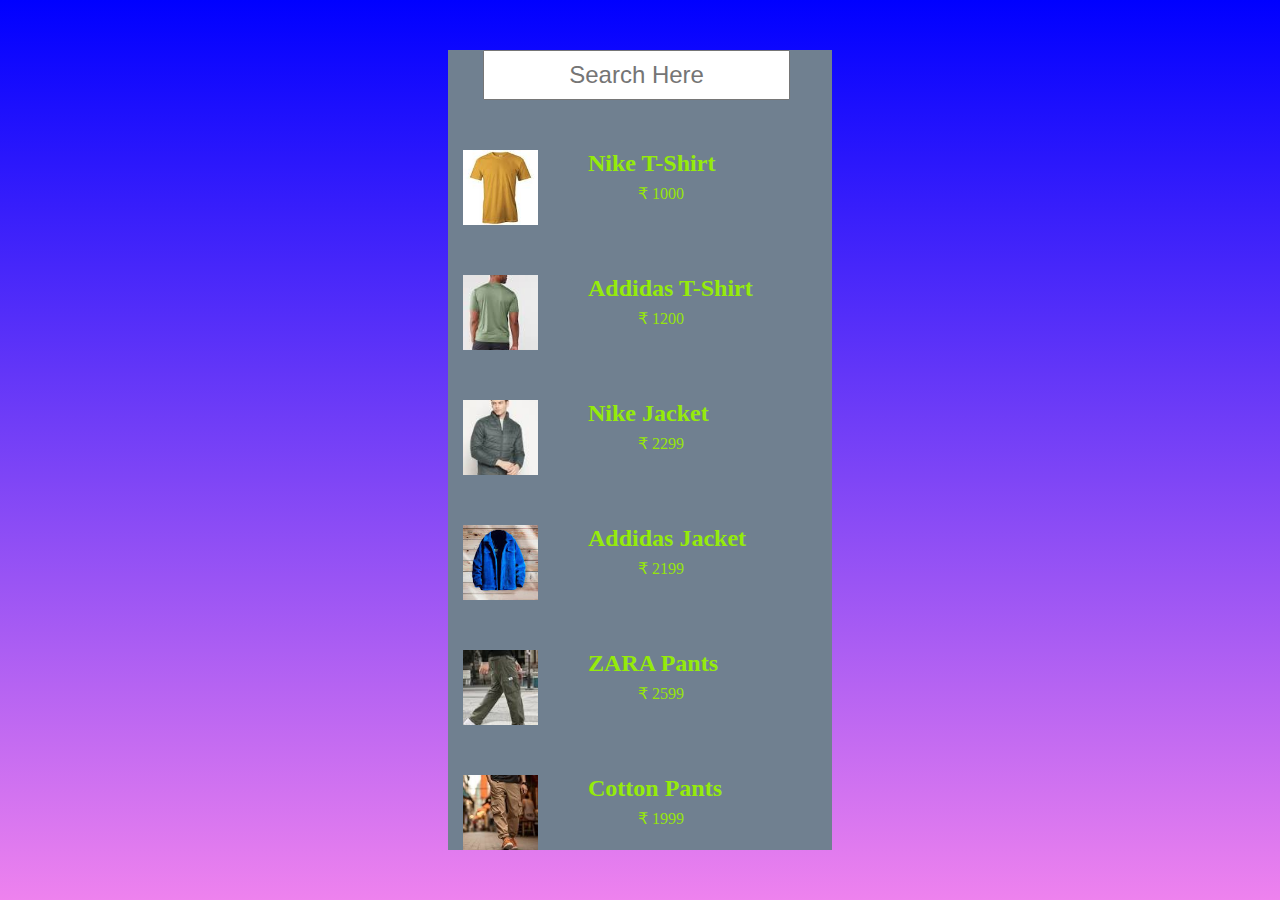
<file: Side Project/Product Search/index.html>
<!DOCTYPE html>
<html lang="en">

<head>
    <meta charset="UTF-8">
    <meta name="viewport" content="width=device-width, initial-scale=1.0">
    <title>Search Engine</title>
    <style>
        * {
            margin: 0;
            padding: 0;
            box-sizing: border-box;
        }

        main {
            width: 100%;
            height: 100%;
            background: linear-gradient(blue,violet);
            display: flex;
            gap: 10px;
            justify-content: center;
            padding-bottom: 50px;
        }

        .container {
            margin-top: 50px;
            width: 30%;
            background-color: slategray;
        }

        .product {
            margin-top: 50px;
            display: flex;
            gap: 50px;
            color: rgb(149, 235, 10);
        }

        .product img {
            width: 75px;
            height: 75px;
            object-fit: cover;
            margin-left: 15px;
        }

        .product p {
            padding-top: 7px;
            margin-left: 50px;
            color: rgb(150, 230, 10);
        }

        .container input {
            height: 50px;
            width: 80%;
            text-align: center;
            font-size: 1.5rem;
            margin-left: 35px;
        }

        .error {
            margin: 20px;
            margin-top: 100px;
            text-align: center;
            font-size: 2rem;
            color: white;
        }

        .container input::placeholder {
            text-align: center;
            font-size: 1.5rem;
        }
    </style>
</head>

<body>
    <main>
        <div class="container">
            <input type="text" placeholder="Search Here" oninput="search()">
            <div class="product-container">
                <div class="product">
                    <img src="[data-uri]"
                        alt="">
                    <div class="inner">
                        <h2>Nike T-Shirt</h2>
                        <p>₹ 1000</p>
                    </div>
                </div>
                <div class="product">
                    <img src="[data-uri]"
                        alt="">
                    <div class="inner">
                        <h2>Addidas T-Shirt</h2>
                        <p>₹ 1200</p>
                    </div>
                </div>
                <div class="product">
                    <img src="[data-uri]"
                        alt="">
                    <div class="inner">
                        <h2>Nike Jacket</h2>
                        <p>₹ 2299</p>
                    </div>
                </div>
                <div class="product">
                    <img src="[data-uri]"
                        alt="">
                    <div class="inner">
                        <h2>Addidas Jacket</h2>
                        <p>₹ 2199</p>
                    </div>
                </div>
                <div class="product">
                    <img src="[data-uri]"
                        alt="">
                    <div class="inner">
                        <h2>ZARA Pants</h2>
                        <p>₹ 2599</p>
                    </div>
                </div>
                <div class="product">
                    <img src="[data-uri]"
                        alt="">
                    <div class="inner">
                        <h2>Cotton Pants</h2>
                        <p>₹ 1999</p>
                    </div>
                </div>
            </div>
        </div>
    </main>
    </div>
    <script>
        const products = [
            {
                id: 1,
                img: '[data-uri] ',
                name: 'tshirt',
                product_name: 'Nike T-Shirt',
                price: '₹ 1000'
            },

            {
                id: 2,
                img: '[data-uri]',
                name: 'tshirt',
                product_name: 'Addidas T-Shirt',
                price: '₹ 1200'
            },

            {
                id: 3,
                img: '[data-uri]',
                name: 'jacket',
                product_name: 'Nike jacket',
                price: '₹ 2290'
            },

            {
                id: 4,
                img: '[data-uri]',
                name: 'jacket',
                product_name: 'Addidas Jacket',
                price: '₹ 2199'
            },

            {
                id: 5,
                img: '[data-uri]',
                name: 'pants',
                product_name: 'Zara Pants',
                price: '₹ 2599'
            },

            {
                id: 6,
                img: '[data-uri]',
                name: 'pants',
                product_name: 'Cotton Pants',
                price: '₹ 1999'
            }
        ]


        function search() {

            const searchValue = document.querySelector('.container input').value.toLowerCase();
            const display = document.querySelector('.product-container');
            display.innerHTML = ""

            const filteredProducts = products.filter((product) => {
                return product.name.startsWith(searchValue);
            });

            const product_container = document.querySelector('.product-container');

            if (filteredProducts == "") {
                var box = document.createElement("div");
                box.classList.add("error")
                product_container.appendChild(box);
                box.textContent = `No products found`
            } else {
                filteredProducts.forEach((product) => {
                    var box = document.createElement("div");
                    box.classList.add("product")

                    box.innerHTML = `
                    <img src="${product.img}"
                        alt="">
                    <div class="inner">
                        <h2>${product.product_name}</h2>
                        <p>${product.price}</p>
                    </div>
                    `
                    product_container.appendChild(box);
                })
            }
        }
    </script>
</body>
</html>
</file>
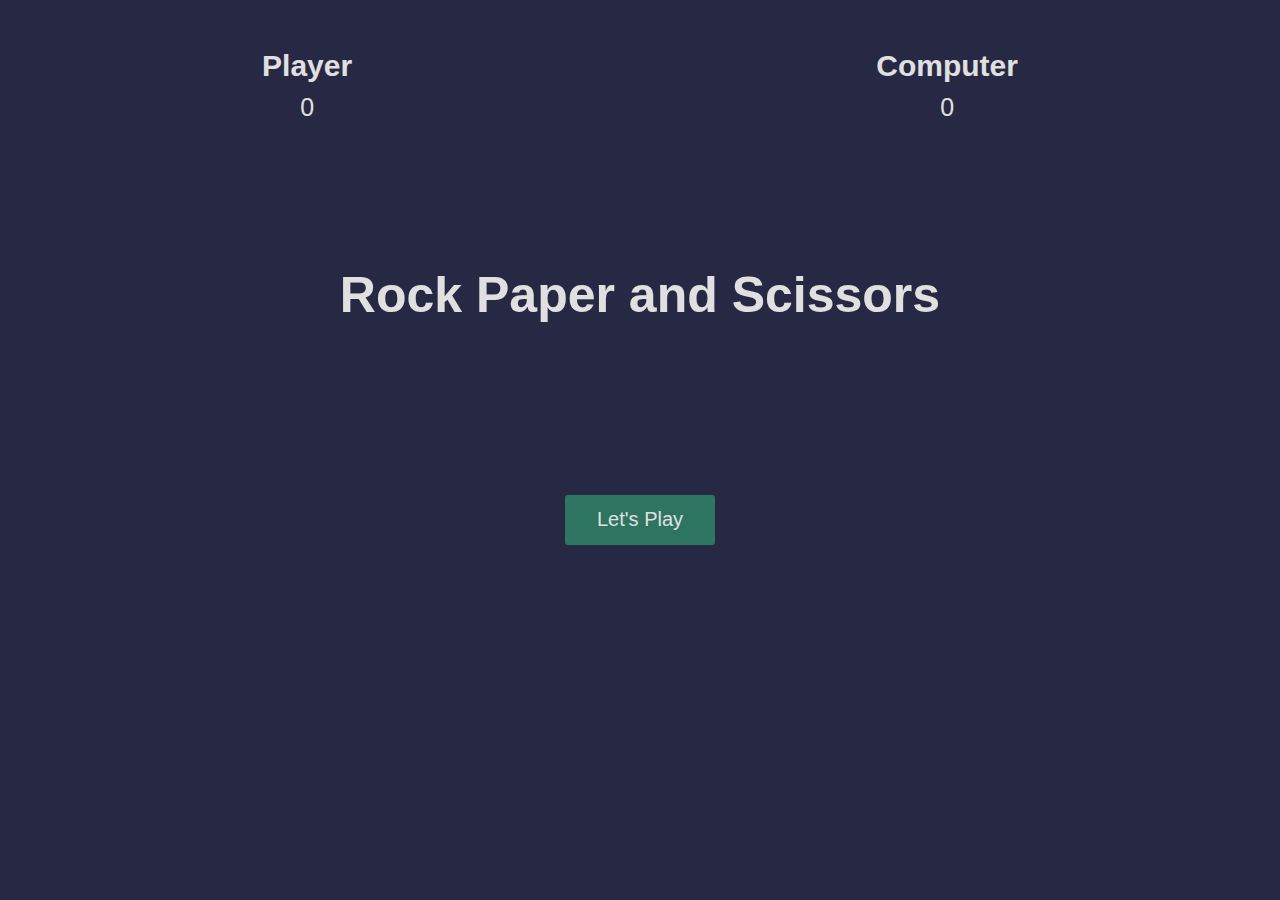
<file: Side Project/Rock Paper Scissor/index.html>
<!DOCTYPE html>
<html lang="en">

<head>
    <meta charset="UTF-8" />
    <meta name="viewport" content="width=device-width, initial-scale=1.0" />
    <meta http-equiv="X-UA-Compatible" content="ie=edge" />
    <style>
        * {
            margin: 0;
            padding: 0;
            box-sizing: border-box;
        }

        section {
            height: 100vh;
            background-color: rgb(39, 41, 68);
            font-family: sans-serif;
        }

        .score {
            color: rgb(224, 224, 224);
            height: 20vh;
            display: flex;
            justify-content: space-around;
            align-items: center;
        }

        .score h2 {
            font-size: 30px;
        }

        .score p {
            text-align: center;
            padding: 10px;
            font-size: 25px;
        }

        .intro {
            color: rgb(224, 224, 224);
            height: 50vh;
            display: flex;
            flex-direction: column;
            align-items: center;
            justify-content: space-around;
            transition: opacity 0.5s ease;
        }

        .intro h1 {
            font-size: 50px;
        }

        .intro button,
        .match button {
            width: 150px;
            height: 50px;
            background: none;
            border: none;
            color: rgb(224, 224, 224);
            font-size: 20px;
            background: rgb(45, 117, 96);
            border-radius: 3px;
            cursor: pointer;
        }

        .match {
            position: absolute;
            top: 50%;
            left: 50%;
            transform: translate(-50%, -50%);
            transition: opacity 0.5s ease 0.5s;
        }

        .winner {
            color: rgb(224, 224, 224);
            text-align: center;
            font-size: 50px;
        }

        .hands,
        .options {
            display: flex;
            justify-content: space-around;
            align-items: center;
        }

        .player-hand {
            transform: rotateY(180deg);
        }

        div.fadeOut {
            opacity: 0;
            pointer-events: none;
        }

        div.fadeIn {
            opacity: 1;
            pointer-events: all;
        }

        @keyframes shakePlayer {
            0% {
                transform: rotateY(180deg) translateY(0px);
            }

            15% {
                transform: rotateY(180deg) translateY(-50px);
            }

            25% {
                transform: rotateY(180deg) translateY(0px);
            }

            35% {
                transform: rotateY(180deg) translateY(-50px);
            }

            50% {
                transform: rotateY(180deg) translateY(0px);
            }

            65% {
                transform: rotateY(180deg) translateY(-50px);
            }

            75% {
                transform: rotateY(180deg) translateY(0px);
            }

            85% {
                transform: rotateY(180deg) translateY(-50px);
            }

            100% {
                transform: rotateY(180deg) translateY(0px);
            }
        }

        @keyframes shakeComputer {
            0% {
                transform: translateY(0px);
            }

            15% {
                transform: translateY(-50px);
            }

            25% {
                transform: translateY(0px);
            }

            35% {
                transform: translateY(-50px);
            }

            50% {
                transform: translateY(0px);
            }

            65% {
                transform: translateY(-50px);
            }

            75% {
                transform: translateY(0px);
            }

            85% {
                transform: translateY(-50px);
            }

            100% {
                transform: translateY(0px);
            }
        }
    </style>
    <title>Rock paper and scissors</title>
</head>

<body>
    <section class="game">
        <div class="score">
            <div class="player-score">
                <h2>Player</h2>
                <p>0</p>
            </div>
            <div class="computer-score">
                <h2>Computer</h2>
                <p>0</p>
            </div>
        </div>

        <div class="intro">
            <h1>Rock Paper and Scissors</h1>
            <button>Let's Play</button>
        </div>

        <div class="match fadeOut">
            <h2 class="winner">Choose an option</h2>
            <div class="hands">
                <img class="player-hand" src="./assets/rock.png" alt="" />
                <img class="computer-hand" src="./assets/rock.png" alt="" />
            </div>
            <div class="options">
                <button class="rock">rock</button>
                <button class="paper">paper</button>
                <button class="scissors">scissors</button>
            </div>
        </div>
    </section>

</body>

<script>
    const game = () => {
        let pScore = 0;
        let cScore = 0;

        //Start the Game
        const startGame = () => {
            const playBtn = document.querySelector(".intro button");
            const introScreen = document.querySelector(".intro");
            const match = document.querySelector(".match");

            playBtn.addEventListener("click", () => {
                introScreen.classList.add("fadeOut");
                match.classList.add("fadeIn");
            });
        };
        //Play Match
        const playMatch = () => {
            const options = document.querySelectorAll(".options button");
            const playerHand = document.querySelector(".player-hand");
            const computerHand = document.querySelector(".computer-hand");
            const hands = document.querySelectorAll(".hands img");

            //Computer Options
            const computerOptions = ["rock", "paper", "scissors"];

            options.forEach(option => {
                option.addEventListener("click", function () {
                    playerHand.src = `./assets/rock.png`;
                    computerHand.src = `./assets/rock.png`;

                    //Add Animation when button is clicked
                    playerHand.style.animation = "shakePlayer 2s ease";
                    computerHand.style.animation = "shakeComputer 2s ease";
                    
                    //Computer Choice
                    const computerNumber = Math.floor(Math.random() * 3);
                    const computerChoice = computerOptions[computerNumber];
                    
                    setTimeout(() => {

                        //Stop animation on another click of button
                        playerHand.style.animation = `none`
                        computerHand.style.animation = `none`

                        //Here is where we call compare hands
                        compareHands(this.textContent, computerChoice);
                        //Update Images
                        playerHand.src = `./assets/${this.textContent}.png`;
                        computerHand.src = `./assets/${computerChoice}.png`;
                    }, 2000);
                });
            });
        };

        const updateScore = () => {
            const playerScore = document.querySelector(".player-score p");
            const computerScore = document.querySelector(".computer-score p");
            playerScore.textContent = pScore;
            computerScore.textContent = cScore;
        };

        const compareHands = (playerChoice, computerChoice) => {
            //Update Text
            const winner = document.querySelector(".winner");
            //Checking for a tie
            if (playerChoice === computerChoice) {
                winner.textContent = "It is a tie";
                return;
            }
            //Check for Rock
            if (playerChoice === "rock") {
                if (computerChoice === "scissors") {
                    winner.textContent = "Player Wins";
                    pScore++;
                    updateScore();
                    return;
                } else {
                    winner.textContent = "Computer Wins";
                    cScore++;
                    updateScore();
                    return;
                }
            }
            //Check for Paper
            if (playerChoice === "paper") {
                if (computerChoice === "scissors") {
                    winner.textContent = "Computer Wins";
                    cScore++;
                    updateScore();
                    return;
                } else {
                    winner.textContent = "Player Wins";
                    pScore++;
                    updateScore();
                    return;
                }
            }
            //Check for Scissors
            if (playerChoice === "scissors") {
                if (computerChoice === "rock") {
                    winner.textContent = "Computer Wins";
                    cScore++;
                    updateScore();
                    return;
                } else {
                    winner.textContent = "Player Wins";
                    pScore++;
                    updateScore();
                    return;
                }
            }
        };

        //Is call all the inner function
        startGame();
        playMatch();
    };

    //start the game function
    game();
</script>

</html>
</file>
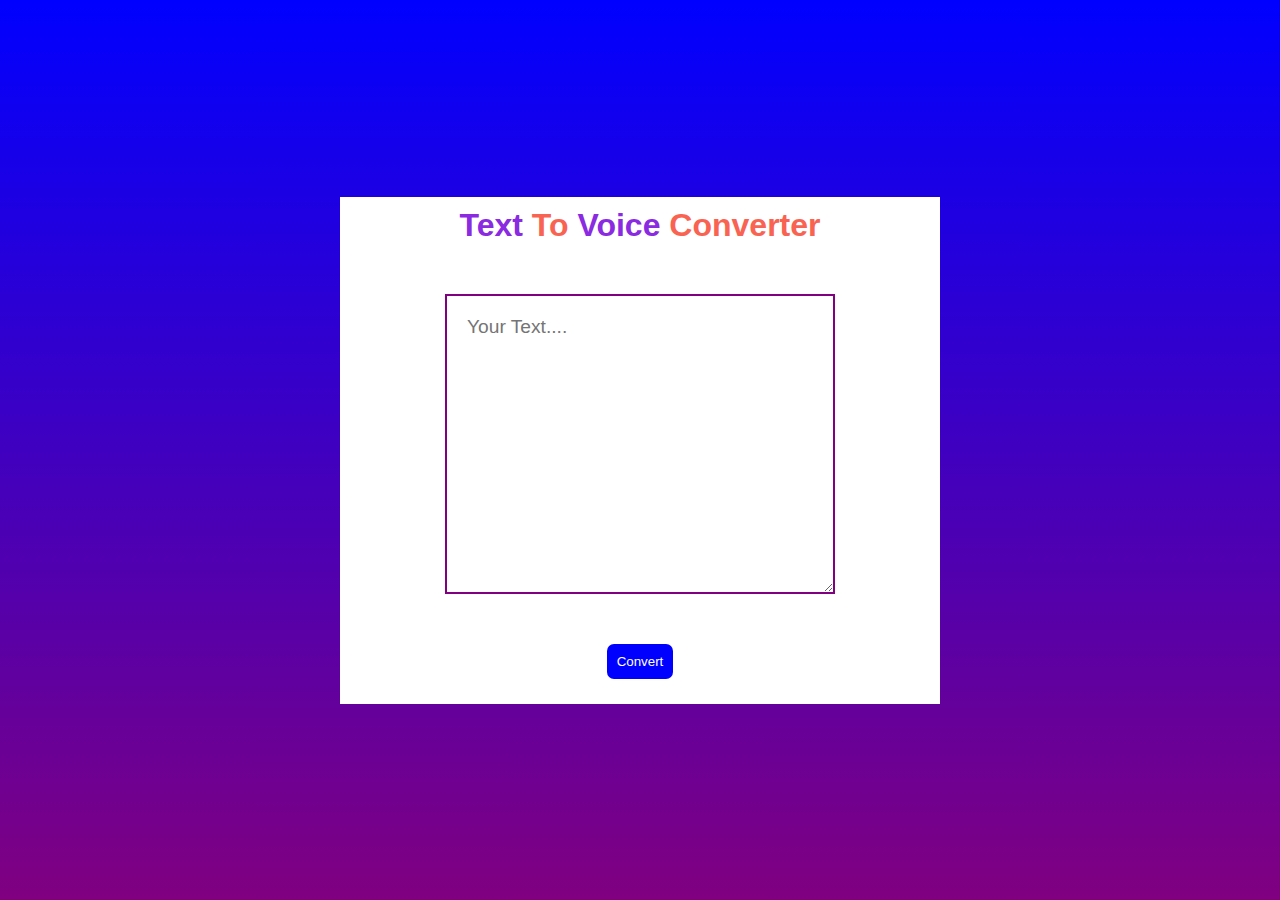
<file: Side Project/Text to Voice/index.html>
<!DOCTYPE html>
<html lang="en">

<head>
    <meta charset="UTF-8">
    <meta name="viewport" content="width=device-width, initial-scale=1.0">
    <title>Text To Voice</title>
    <style>
        * {
            margin: 0;
            padding: 0;
            box-sizing: border-box;
            font-family: sans-serif;
        }

        body {
            background: linear-gradient(blue, purple);
            height: 100vh;
            width: 100vw;
            display: flex;
            align-items: center;
            justify-content: center;
        }

        .container {
            background-color: #fff;
            width: 600px;
            height: max-content;
            display: flex;
            align-items: center;
            flex-direction: column;
        }

        .container h2 {
            color: rgb(249, 99, 82);
            font-weight: bolder;
            font-size: 2rem;
            padding-top: 10px;
            text-align: center;
        }

        .container h2 span {
            color: blueviolet;
        }

        .container textarea {
            margin-top: 50px;
            width: 65%;
            height: 300px;
            outline: none;
            font-size: 1.2rem;
            padding: 20px;
            border: 2px solid purple;
        }

        button {
            margin-top: 50px;
            margin-bottom: 25px;
            padding: 10px;
            background-color: blue;
            color: white;
            border: none;
            border-radius: 7px;
            cursor: pointer;
        }
    </style>
</head>

<body>
    <div class="container">
        <h2><span>Text</span> To <span>Voice </span>Converter</h2>
        <textarea placeholder="Your Text...."></textarea>
        <button>Convert</button>
    </div>
    <script>
        let speech = new SpeechSynthesisUtterance();
        const btn = document.querySelector('button');
        btn.addEventListener("click", () => {
            var textWords = document.querySelector('.container textarea');
            speech.text = textWords.value;
            window.speechSynthesis.speak(speech)
        })
       
    </script>
</body>

</html>
</file>
